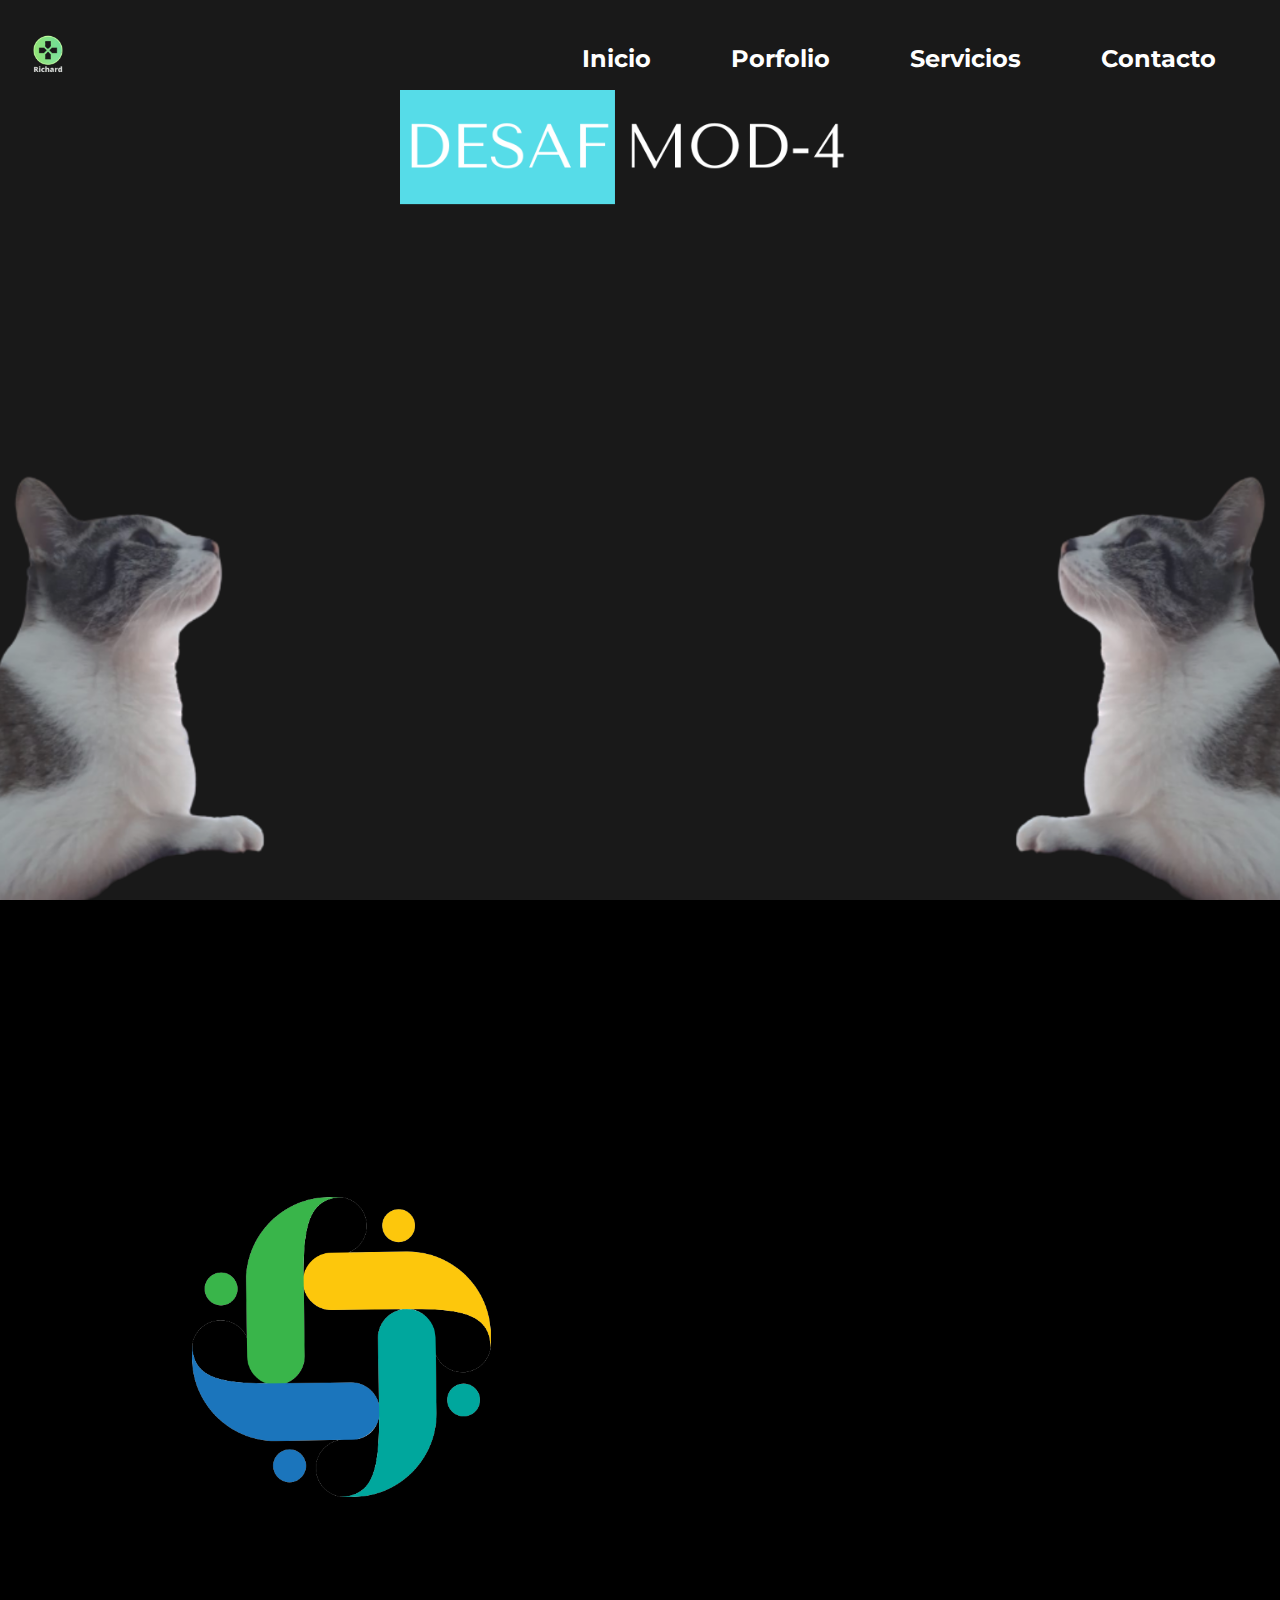
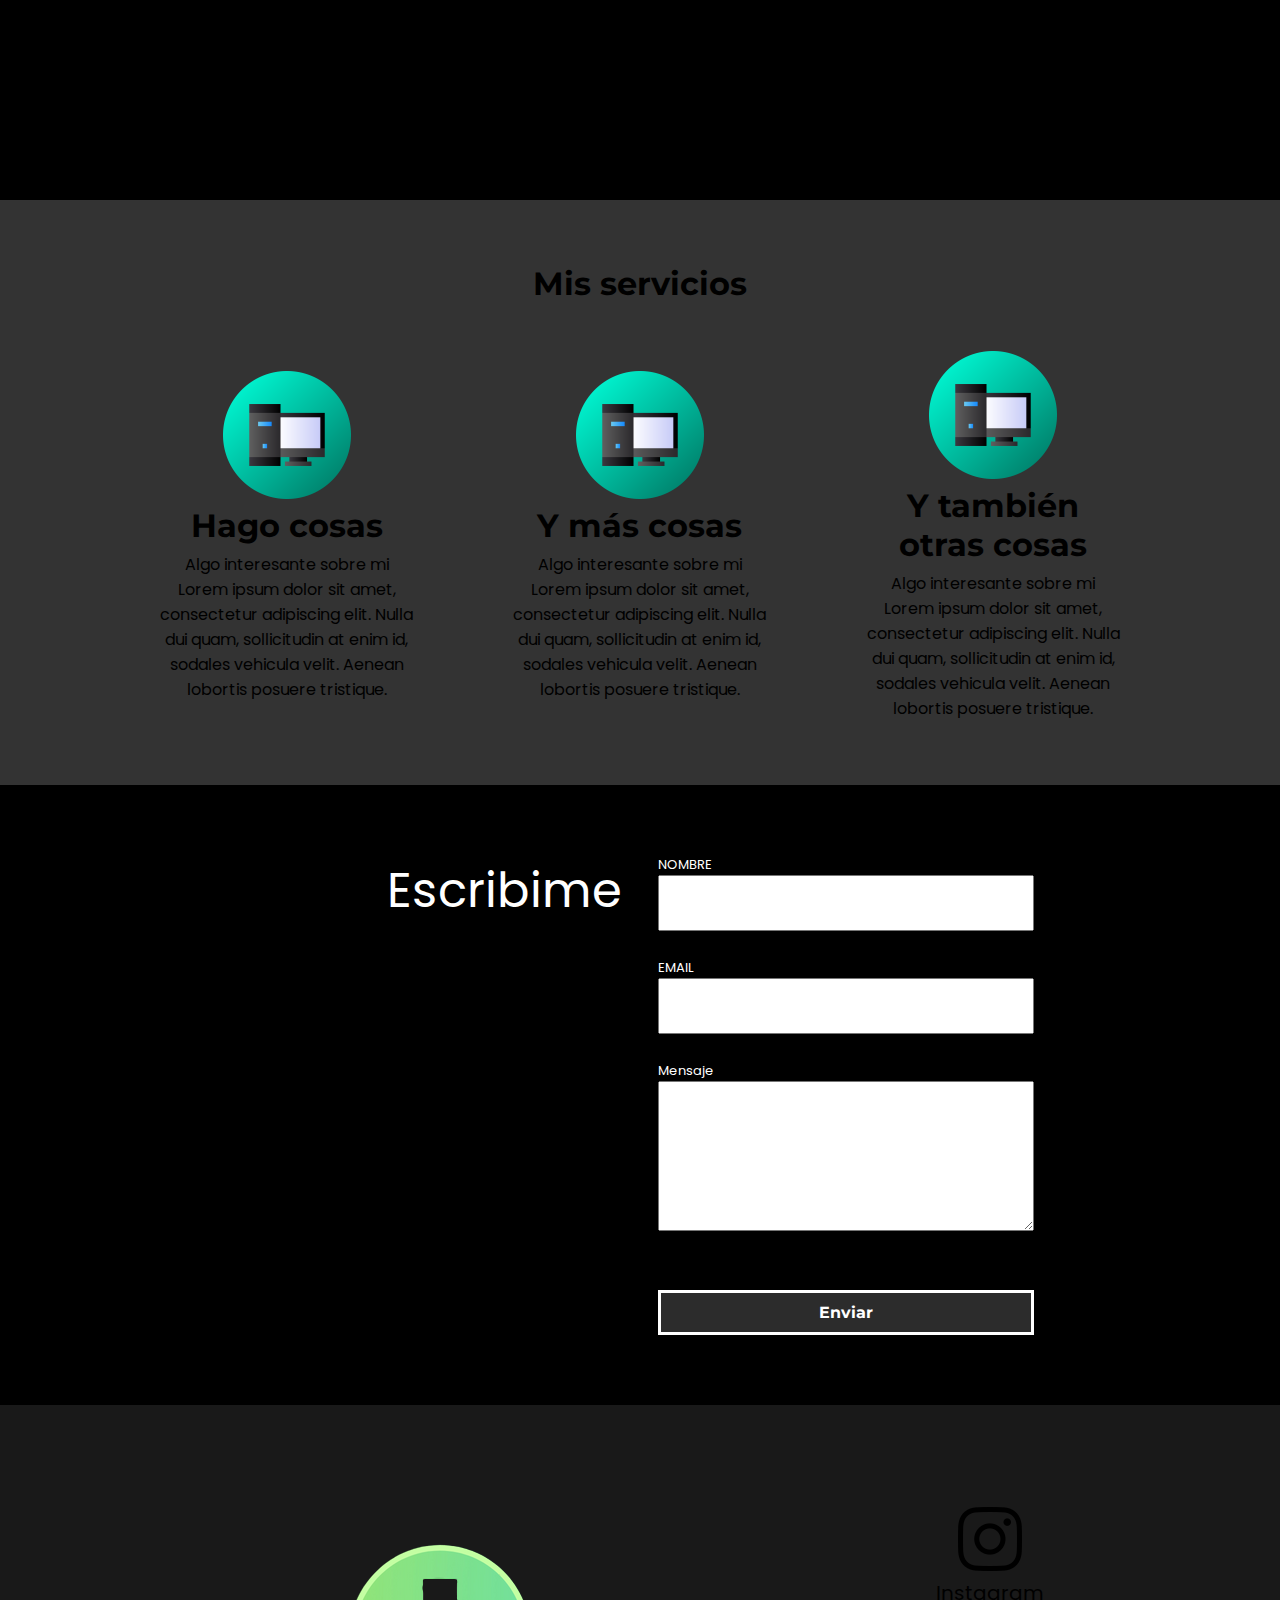
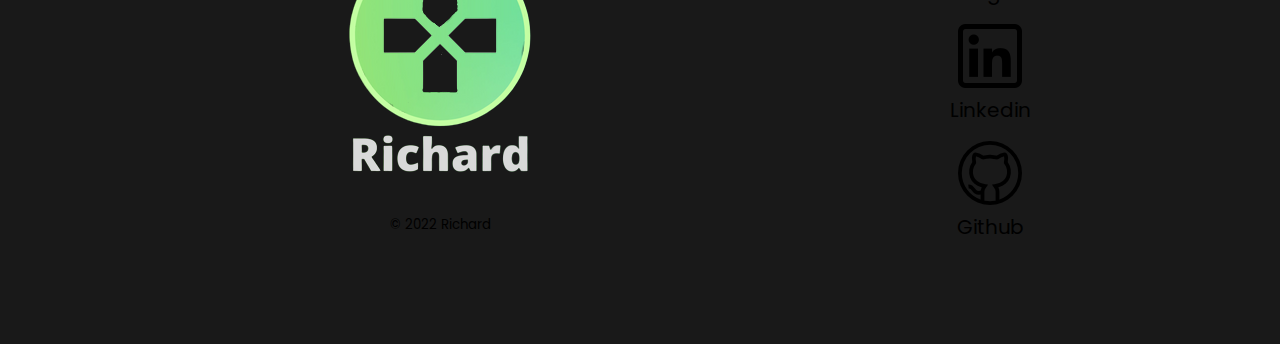
<file: index.html>
<!DOCTYPE html>
<html lang="en">
  <head>
    <meta charset="UTF-8" />
    <meta http-equiv="X-UA-Compatible" content="IE=edge" />
    <meta name="viewport" content="width=device-width, initial-scale=1.0" />
    <title>Home</title>
    <link rel="preconnect" href="https://fonts.googleapis.com" />
    <link rel="preconnect" href="https://fonts.gstatic.com" crossorigin />
    <link
      href="https://fonts.googleapis.com/css2?family=Montserrat:wght@700&family=Poppins&display=swap"
      rel="stylesheet"
    />

    <link rel="stylesheet" href="./components/header.css" />
    <link rel="stylesheet" href="./components/form.css" />
    <link rel="stylesheet" href="./components/footer.css" />
    <link rel="stylesheet" href="./pages/index.css" />
    <script defer src="./components/header.js"></script>
    <script defer src="./pages/index-content-management/bienvenida.js"></script>
    <script
      defer
      src="./pages/index-content-management/presentacion.js"
    ></script>
    <script defer src="./components/form.js"></script>
    <script defer src="./components/footer.js"></script>
    <script defer src="./pages/index.js"></script>
  </head>
  <body>
    <div class="principal-content">
      <div class="header-container"></div>
      <div class="principal-content__titles-container"></div>
    </div>
    <section class="section-one">
      <div class="width-desktop">
        <div class="section-one__container--img">
          <img class="section-one__img" src="./imgs/presentacion-img.png" />
        </div>
        <div class="section-one__container"></div>
      </div>
    </section>
    <section class="section-two">
      <div class="section-two__container">
        <h2 class="subtitle">Mis servicios</h2>
      </div>
      <div class="section-two__container-services">
        <div class="section-two__container">
          <img class="services-img" src="./imgs/computer.png" />
          <h3 class="sub-subtitle">Hago cosas</h3>
          <p class="paragraph">
            Algo interesante sobre mi Lorem ipsum dolor sit amet, consectetur
            adipiscing elit. Nulla dui quam, sollicitudin at enim id, sodales
            vehicula velit. Aenean lobortis posuere tristique.
          </p>
        </div>
        <div class="section-two__container">
          <img class="services-img" src="./imgs/computer.png" />
          <h3 class="sub-subtitle">Y más cosas</h3>
          <p class="paragraph">
            Algo interesante sobre mi Lorem ipsum dolor sit amet, consectetur
            adipiscing elit. Nulla dui quam, sollicitudin at enim id, sodales
            vehicula velit. Aenean lobortis posuere tristique.
          </p>
        </div>
        <div class="section-two__container">
          <img class="services-img" src="./imgs/computer.png" />
          <h3 class="sub-subtitle">Y también otras cosas</h3>
          <p class="paragraph">
            Algo interesante sobre mi Lorem ipsum dolor sit amet, consectetur
            adipiscing elit. Nulla dui quam, sollicitudin at enim id, sodales
            vehicula velit. Aenean lobortis posuere tristique.
          </p>
        </div>
      </div>
    </section>
    <div class="form-container"></div>
    <div class="footer-container"></div>
  </body>
</html>
</file>
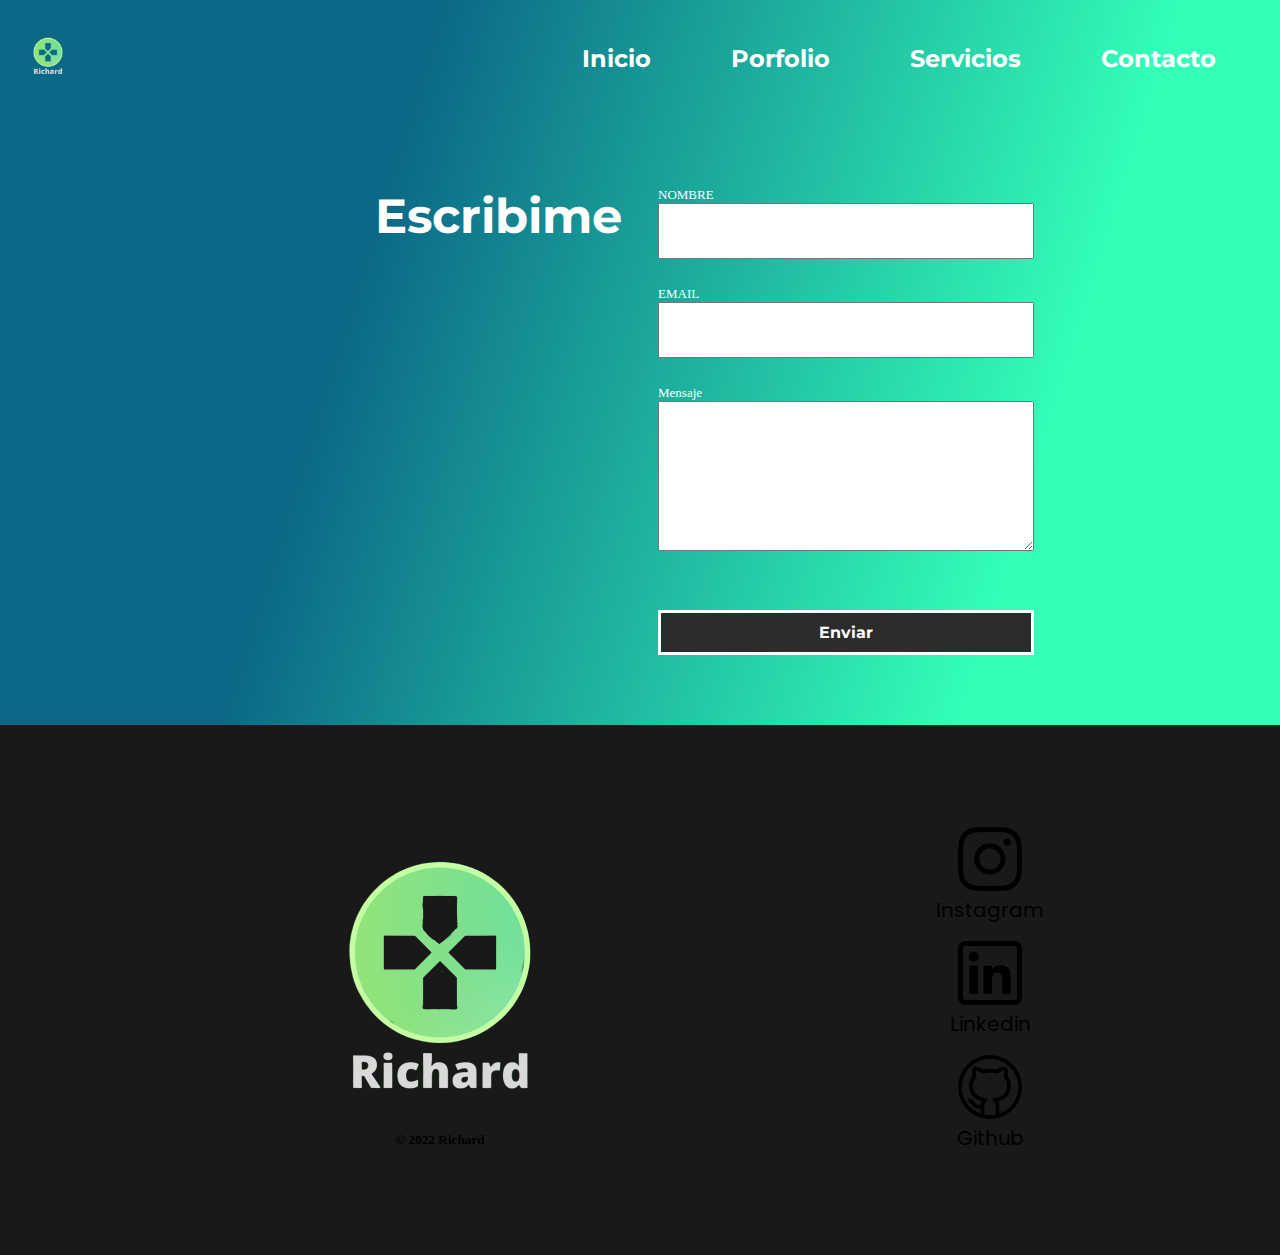
<file: contacto.html>
<!DOCTYPE html>
<html lang="en">
  <head>
    <meta charset="UTF-8" />
    <meta http-equiv="X-UA-Compatible" content="IE=edge" />
    <meta name="viewport" content="width=device-width, initial-scale=1.0" />
    <title>Contacto</title>
    <link rel="preconnect" href="https://fonts.googleapis.com" />
    <link rel="preconnect" href="https://fonts.gstatic.com" crossorigin />
    <link
      href="https://fonts.googleapis.com/css2?family=Montserrat:wght@700&family=Poppins&display=swap"
      rel="stylesheet"
    />
    <link rel="stylesheet" href="./components/header.css" />
    <link rel="stylesheet" href="./components/form.css" />
    <link rel="stylesheet" href="./components/footer.css" />
    <link rel="stylesheet" href="./pages/contacto.css" />
    <script defer src="./components/header.js"></script>
    <script defer src="./components/form.js"></script>
    <script defer src="./components/footer.js"></script>
    <script defer src="./pages/contacto.js"></script>
  </head>
  <body>
    <div class="principal-content">
      <div class="header-container"></div>
      <div class="form-container"></div>
    </div>
    <div class="footer-container"></div>
  </body>
</html>
</file>
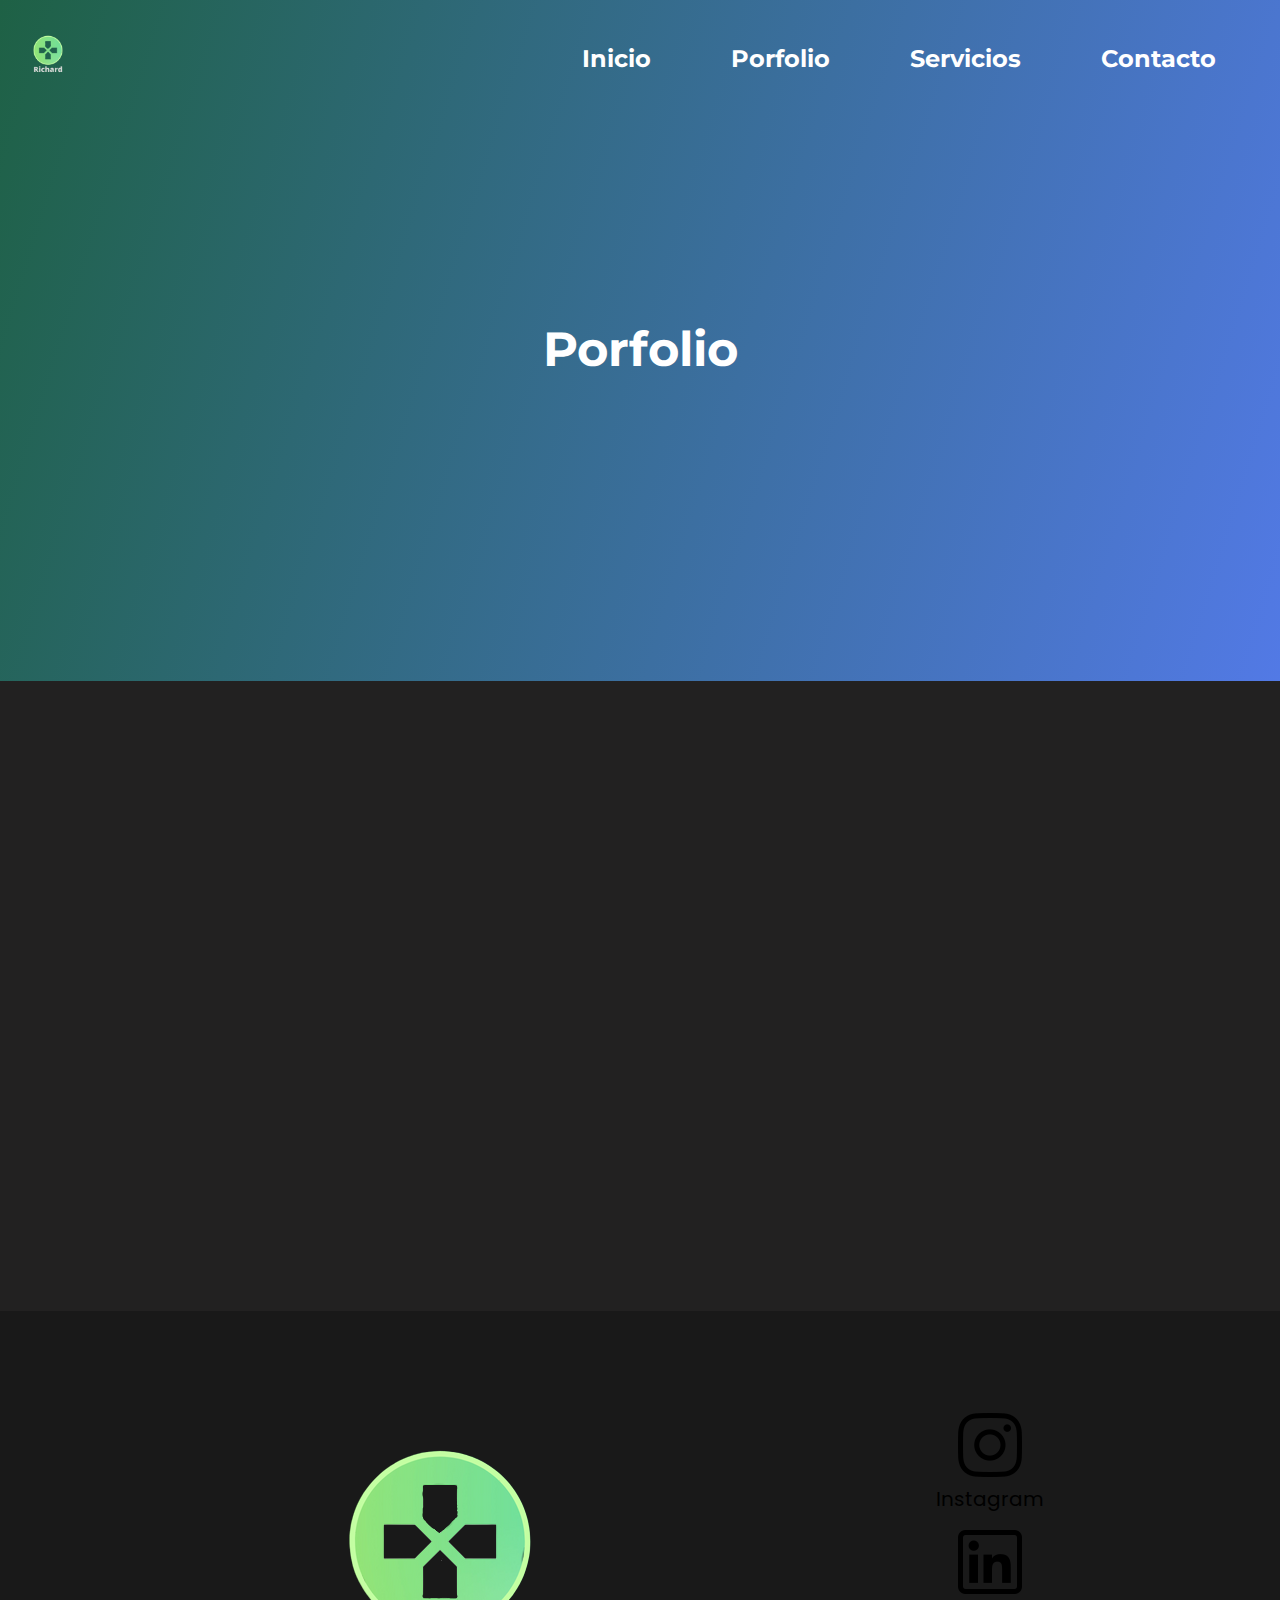
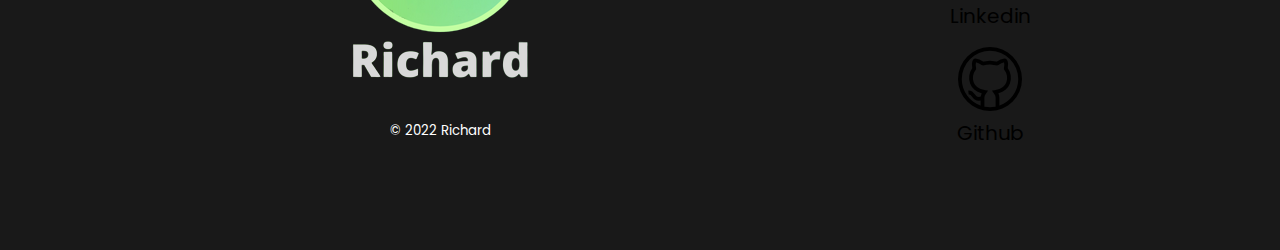
<file: portfolio.html>
<!-- soy la página porfolio -->
<!DOCTYPE html>
<html lang="en">
  <head>
    <meta charset="UTF-8" />
    <meta http-equiv="X-UA-Compatible" content="IE=edge" />
    <meta name="viewport" content="width=device-width, initial-scale=1.0" />
    <title>Portfolio</title>
    <link rel="preconnect" href="https://fonts.googleapis.com" />
    <link rel="preconnect" href="https://fonts.gstatic.com" crossorigin />
    <link
      href="https://fonts.googleapis.com/css2?family=Montserrat:wght@700&family=Poppins&display=swap"
      rel="stylesheet"
    />
    <link rel="stylesheet" href="./components/header.css" />
    <link rel="stylesheet" href="./components/footer.css" />
    <link rel="stylesheet" href="./pages/porfolio.css" />
    <script defer src="./components/header.js"></script>
    <script
      defer
      src="./pages/portfolio-content-management/addWorks.js"
    ></script>
    <script defer src="./components/footer.js"></script>
    <script defer src="./pages/porfolio.js"></script>
  </head>
  <body>
    <div class="principal-content">
      <div class="header-container"></div>
      <div class="principal-content__title-container">
        <h1 class="principal-content__title">Porfolio</h1>
      </div>
    </div>
    <div class="all-content-cms-container">
      <div class="all-content-cms"></div>
    </div>
    <template class="template--work">
      <div class="work-container">
        <img
          class="work-container__img"
          src="./imgs/portfolio-general-img.png"
        />
        <h2 class="work-container__title"></h2>
        <p class="work-container__description"></p>
        <a
          class="work-container__url"
          href="https://apx.school/carreras/dwf"
          target="blank"
          >APX school</a
        >
      </div>
    </template>
    <div class="footer-container"></div>
  </body>
</html>
</file>
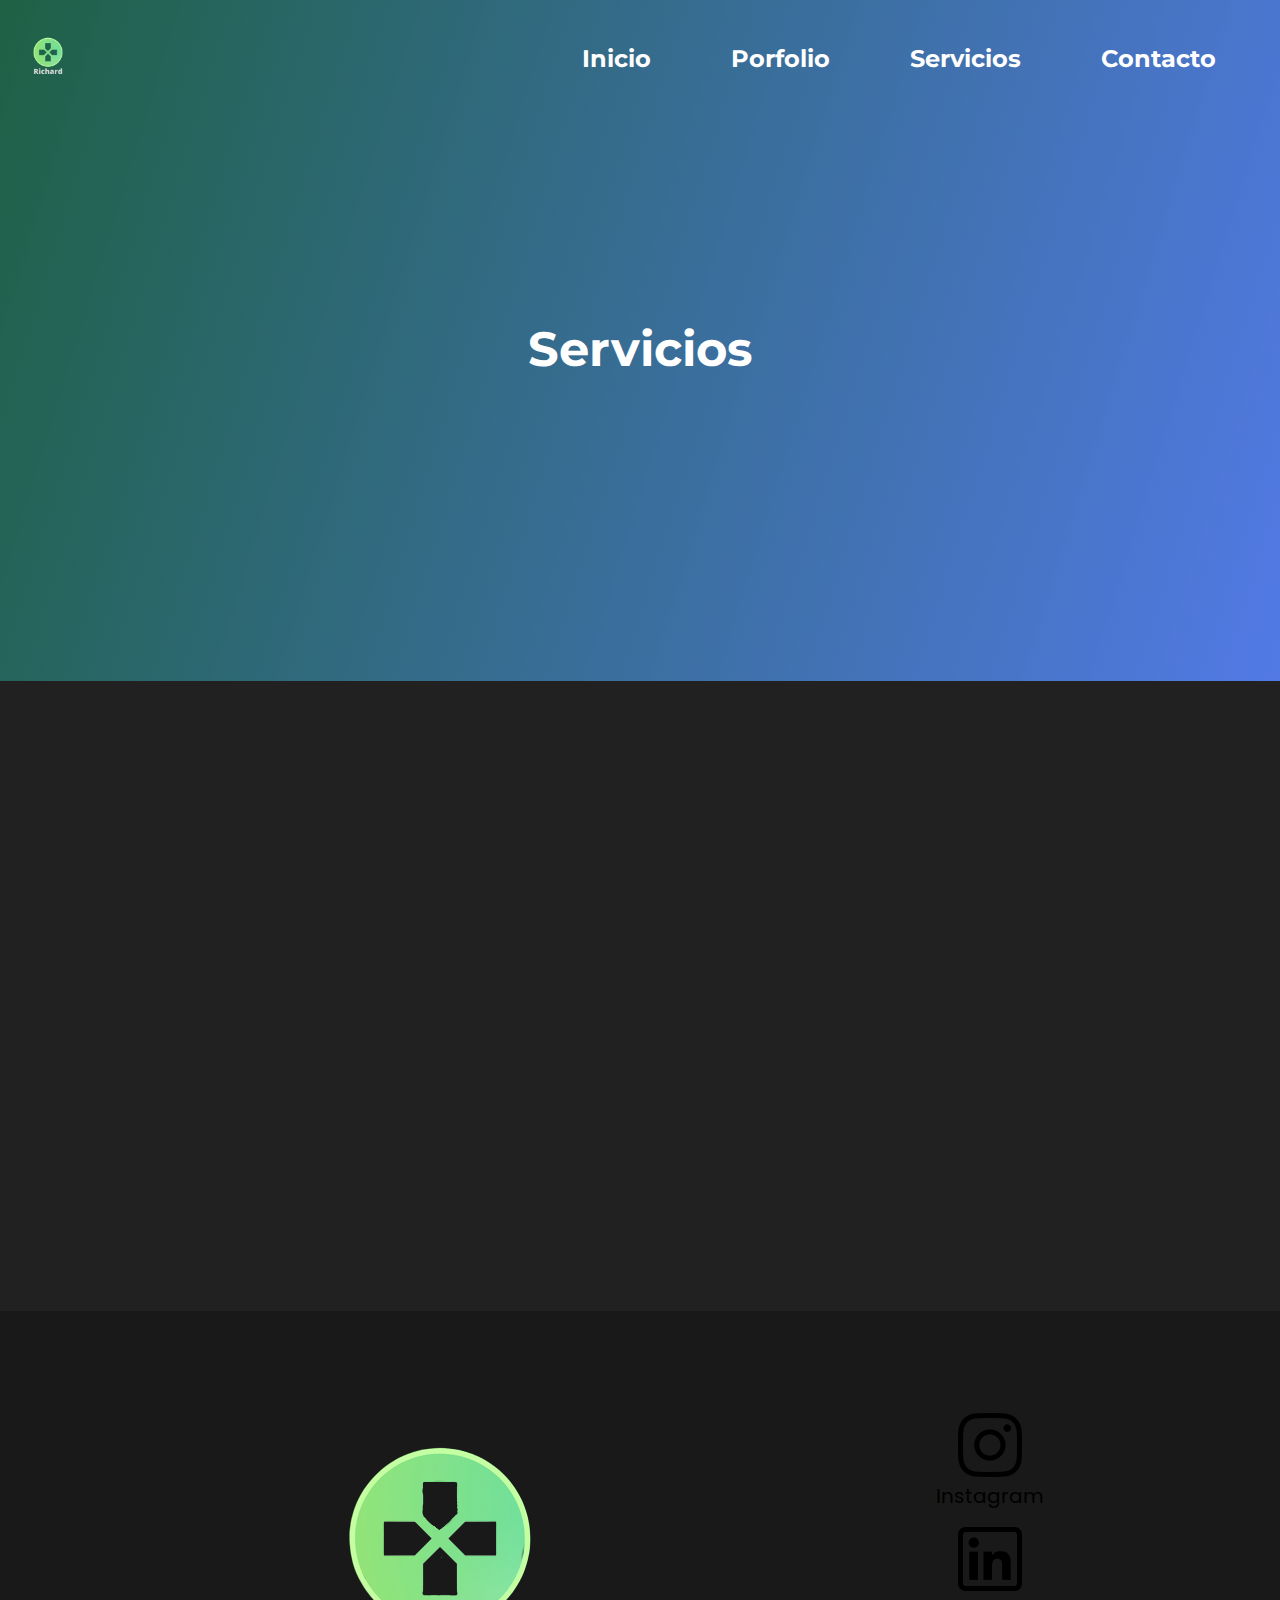
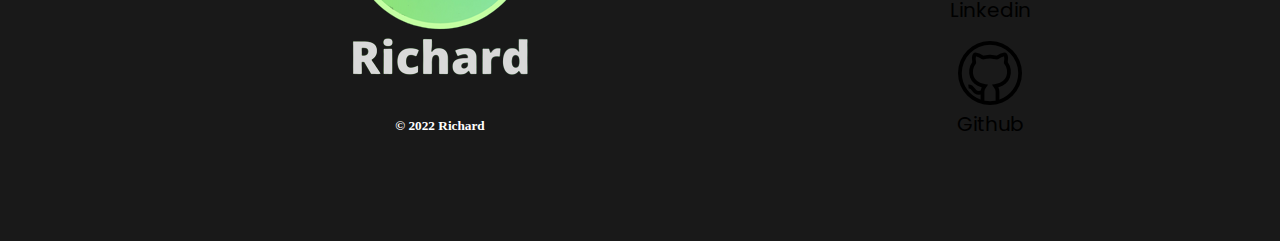
<file: servicios.html>
<!DOCTYPE html>
<html lang="en">
  <head>
    <meta charset="UTF-8" />
    <meta http-equiv="X-UA-Compatible" content="IE=edge" />
    <meta name="viewport" content="width=device-width, initial-scale=1.0" />
    <title>Servicios</title>
    <link rel="preconnect" href="https://fonts.googleapis.com" />
    <link rel="preconnect" href="https://fonts.gstatic.com" crossorigin />
    <link
      href="https://fonts.googleapis.com/css2?family=Montserrat:wght@700&family=Poppins&display=swap"
      rel="stylesheet"
    />
    <link rel="stylesheet" href="./components/header.css" />
    <link rel="stylesheet" href="./components/footer.css" />
    <link rel="stylesheet" href="./pages/servicios.css" />
    <script defer src="./components/header.js"></script>
    <script defer src="./components/footer.js"></script>
    <script
      defer
      src="./pages/servicios-content-management/addWorks.js"
    ></script>
    <script defer src="./pages/servicios.js"></script>
  </head>
  <body>
    <div class="principal-content">
      <div class="header-container"></div>
      <div class="principal-content__title-container">
        <h1 class="principal-content__title">Servicios</h1>
      </div>
    </div>
    <div class="all-content-cms-container">
      <div class="all-content-cms"></div>
    </div>
    <template class="template--services">
      <div class="services-container">
        <img class="services-container__img" src="./imgs/computer.png" />
        <h2 class="services-container__title"></h2>
        <p class="services-container__description"></p>
      </div>
    </template>
    <div class="footer-container"></div>
  </body>
</html>
</file>
<file: components/header.css>
.header {
  display: flex;
  justify-content: space-between;
  align-items: center;
  padding: 24px;
  position: relative;
}

.mi-logo {
  width: 48px;
}

.header__menu-container {
  display: flex;
  flex-direction: column;
  align-items: center;
  justify-content: center;
}
.header__menu {
  width: 36px;
}
@media (max-width: 959px) {
  .header__nav-container {
    display: none;
  }
}
@media (max-width: 959px) {
  .header__nav-container--on-off {
    background: linear-gradient(
      90deg,
      rgba(70, 69, 69, 0.9),
      rgba(255, 255, 255, 0.9)
    );
    position: absolute;
    z-index: 1;
    top: 100px;
    top: 0;
    left: 0;
    width: 100vw;
    height: 100vh;
    display: flex;
    flex-direction: column;
    justify-content: center;
    align-items: center;
  }
}

@media (min-width: 960px) {
  .header__menu {
    display: none;
  }
}
.header__nav--close-menu-container {
  position: absolute;
  top: 24px;
  right: 24px;
}
@media (min-width: 960px) {
  .header__nav--close-menu-container {
    display: none;
  }
}
.header__nav--close-menu {
  width: 36px;
}

.header__ul {
  display: flex;
  list-style: none;
}
@media (max-width: 959px) {
  .header__ul {
    flex-direction: column;
  }
}

.header__a {
  font-family: "Montserrat", sans-serif;
  font-weight: 700;
  font-size: 24px;
  text-align: center;
  text-decoration: none;
  padding: 20px 40px;
  color: black;
}
@media (min-width: 960px) {
  .header__a {
    color: white;
  }
  .header__a:hover {
    color: aqua;
    background-color: black;
    border-radius: 10px;
  }
}
</file>
<file: components/form.css>
.form {
  display: grid;
  justify-content: center;
  padding: 70px 0px;
  background-color: black;
  color: white;
  gap: 36px;
}
@media (min-width: 960px) {
  .form {
    grid-template-columns: 1fr 1fr;
  }
}
.form__title {
  font-family: "Montserrat", sans-serif;
  font-weight: 700;
  font-size: 2rem;
  margin-bottom: 9px;
  text-align: center;
}
@media (min-width: 960px) {
  .form__title {
    text-align: right;
  }
}
.form__label-container {
  display: flex;
  flex-direction: column;
  gap: 27px;
}
.form__label {
  display: flex;
  flex-direction: column;
  width: 335px;
  font-size: 13px;
}
@media (min-width: 960px) {
  .form__label {
    width: 376px;
  }
}
.form__label__input,
.form__label__textarea {
  font-family: "Poppins", sans-serif;
  font-weight: 400;
  font-size: 2rem;
  padding: 2px;
}
.form__button {
  font-family: "Montserrat", sans-serif;
  font-weight: 700;
  cursor: pointer;
  width: 335px;
  height: 45px;
  font-size: 1rem;
  margin-top: 32px;
  border: white solid;
  color: white;
  background-color: #2c2c2c;
}
@media (min-width: 960px) {
  .form__button {
    width: 376px;
  }
}
</file>
<file: components/footer.css>
.footer {
  background: rgba(0, 0, 0, 0.9);
}
.footer-all-content--container {
  display: grid;
  padding: 120px 0px 147px 0px;
  gap: 36px;
  font-size: 1rem;
}
@media (min-width: 960px) {
  .footer-all-content--container {
    grid-template-columns: 1fr 1fr;
    padding: 102px 80px;
    max-width: 960px;
    margin: auto;
    gap: 0px;
  }
  .footer-all-content--container:last-child {
    justify-items: right;
  }
}

.footer-logo-copyright-container {
  display: flex;
  justify-content: center;
  flex-direction: column;
  align-items: center;
  margin: auto;
}
.footer-logo-copyright-container__logo {
  width: 300px;
}
.redes-sociales {
  display: flex;
  flex-direction: column;
  width: 100px;
  gap: 16px;
  justify-content: center;
  margin: auto;
}
@media (min-width: 960px) {
  .redes-sociales {
    margin: 0;
  }
}
.redes-sociales-container {
  display: flex;
  flex-direction: column;
  align-items: center;
}
.redes-sociales--text-link {
  font-family: "Poppins", sans-serif;
  font-weight: 400;
  text-decoration: none;
  font-size: 20px;
  color: black;
}
.redes-sociales--text-link:hover {
  color: aqua;
}
.redes-sociales-container--size-img {
  width: 64px;
}
</file>
<file: pages/index.css>
* {
  box-sizing: border-box;
  margin: 0;
  padding: 0;
  font-family: "Poppins", sans-serif;
  font-weight: 400;
}

.principal-content::before {
  content: "";
  background: url("../imgs/fondo-bummy.png");
  position: absolute;
  background-size: cover;
  background-repeat: no-repeat;
  background-position: 50%;
  width: 100%;
  height: 100%;
  opacity: 0.9;
}

.principal-content {
  height: 100vh;
  color: rgb(254, 255, 255);
}
.principal-content__titles-container {
  height: calc(100% - 100px);
}
.principal-content__titles {
  height: 100%;
  display: flex;
  flex-direction: column;
  justify-content: center;
  align-items: center;
  position: relative;
}
.title {
  font-size: 10rem;
  font-family: "Montserrat", sans-serif;
  font-weight: 700;
}
.title:hover {
  color: aqua;
}
.subtitle {
  font-size: 2rem;
  margin-bottom: 3rem;
  font-family: "Montserrat", sans-serif;
  font-weight: 700;
}
.subtitle:hover {
  color: aqua;
}
.sub-subtitle {
  font-size: 2rem;
  font-family: "Montserrat", sans-serif;
  font-weight: 700;
}
.sub-subtitle:hover {
  color: aqua;
  font-size: 2.3rem;
}
.paragraph {
  font-size: 1rem;
}
.paragraph:hover {
  color: aqua;
  font-size: 1.1rem;
}
/*  */
.section-one {
  min-height: 100vh;
  background: black;
  color: rgb(219, 215, 215);
}

.width-desktop {
  min-height: 100vh;
  padding: 55px 32px;
  display: grid;
  align-items: center;
  justify-content: center;
  margin: auto;
}

@media (min-width: 960px) {
  .width-desktop {
    max-width: 960px;
    grid-template-columns: 1fr 1fr;
  }
}
.section-one__container--img {
  display: none;
}
@media (min-width: 960px) {
  .section-one__container--img {
    display: initial;
  }
}
.section-one__img {
  width: 300px;
}

.section-one__container {
  max-width: 312px;
  display: flex;
  flex-direction: column;
  justify-content: center;
  align-items: center;
}
.section-two {
  padding: 64px 56px;
  display: flex;
  flex-direction: column;
  justify-content: center;
  align-items: center;
  background: rgba(0, 0, 0, 0.8);
}
.section-two__container {
  display: flex;
  flex-direction: column;
  justify-content: center;
  align-items: center;
  max-width: 262px;
  text-align: center;
  gap: 7px;
}
.section-two__container-services {
  display: grid;
  gap: 100px;
}
@media (min-width: 960px) {
  .section-two__container-services {
    grid-template-columns: 1fr 1fr 1fr;
    width: 960px;
  }
}
.services-img {
  width: 128px;
}
</file>
<file: pages/contacto.css>
* {
  box-sizing: border-box;
  margin: 0;
  padding: 0;
}
.principal-content {
  background: linear-gradient(
    107.17deg,
    #0b6886 29.35%,
    rgba(0, 255, 166, 0.8) 78.73%
  );

  min-height: 100vh;
}
@media (min-width: 960px) {
  .principal-content {
    min-height: 70vh;
  }
}
.form {
  background: none;
}
</file>
<file: pages/porfolio.css>
* {
  box-sizing: border-box;
  margin: 0;
  padding: 0;
  color: white;
  font-family: "Poppins", sans-serif;
  font-weight: 400;
}
.principal-content {
  background-color: rgb(34, 33, 33);
}
@media (min-width: 960px) {
  .principal-content {
    background: linear-gradient(107.17deg, #1e6145, rgba(39, 88, 223, 0.8));
  }
}
.principal-content__title-container {
  display: flex;
  flex-direction: column;
  align-items: center;
  padding-top: calc(104px - 24px);
}
@media (min-width: 960px) {
  .principal-content__title-container {
    padding: 303px 0px;
    padding-top: calc(303px - 100px);
  }
}
.principal-content__title {
  font-family: "Montserrat", sans-serif;
  font-weight: 700;
  font-size: 3rem;
}
.all-content-cms-container {
  background-color: rgb(34, 33, 33);
}
.all-content-cms {
  min-height: 100vh;
  padding: 104px 0px;
}
@media (min-width: 960px) {
  .all-content-cms {
    min-height: 70vh;
    display: grid;
    grid-template-columns: 1fr 1fr 1fr;
    max-width: 1440px;
    margin: 0 auto;
  }
}
.work-container {
  margin: 56px auto;
  display: flex;
  flex-direction: column;
  align-items: center;
  gap: 16px 0;
}
.work-container__img {
  width: 290px;
}
.work-container__description {
  max-width: 262px;
  text-align: center;
}
.work-container__img {
  width: 290px;
}
.work-container__title {
  font-family: "Montserrat", sans-serif;
  font-weight: 700;
  max-width: 262px;
  color: rgb(255, 255, 255);
  text-align: center;
  font-size: 2rem;
}
.work-container__description {
  color: rgb(255, 255, 255);
  max-width: 262px;
  text-align: center;
  font-size: 1rem;
}
.work-container__title:hover {
  color: aqua;
}
.work-container__description:hover {
  color: aqua;
  font-size: 1.1rem;
}
.work-container__url {
  text-decoration: none;
  font-size: 24px;
  color: rgb(0, 102, 255);
}
</file>
<file: pages/servicios.css>
* {
  box-sizing: border-box;
  margin: 0;
  padding: 0;
  color: white;
}

.principal-content {
  background-color: rgb(34, 33, 33);
}
@media (min-width: 960px) {
  .principal-content {
    background: linear-gradient(107.17deg, #1e6145, rgba(39, 88, 223, 0.8));
  }
}
.principal-content__title-container {
  display: flex;
  flex-direction: column;
  align-items: center;
  padding-top: calc(104px - 24px);
}
@media (min-width: 960px) {
  .principal-content__title-container {
    padding: 303px 0px;
    padding-top: calc(303px - 100px);
  }
}
.principal-content__title {
  font-family: "Montserrat", sans-serif;
  font-weight: 700;
  font-size: 3rem;
}
.all-content-cms-container {
  background-color: rgb(34, 33, 33);
}
.all-content-cms {
  min-height: 100vh;
  padding: 104px 0px;
}
@media (min-width: 960px) {
  .all-content-cms {
    min-height: 70vh;
    display: grid;
    grid-template-columns: 1fr 1fr 1fr;
    max-width: 1440px;
    margin: 0 auto;
  }
}
.services-container {
  margin: 56px auto;
  display: flex;
  flex-direction: column;
  align-items: center;
  gap: 16px 0;
}
.services-container__img {
  width: 290px;
}
.services-container__title {
  font-family: "Montserrat", sans-serif;
  font-weight: 700;
  max-width: 262px;
  color: rgb(255, 255, 255);
  text-align: center;
  font-size: 2rem;
}
.services-container__description {
  color: rgb(255, 255, 255);
  max-width: 262px;
  text-align: center;
  font-size: 1rem;
}
.services-container__title:hover {
  color: aqua;
}
.services-container__description:hover {
  color: aqua;
  font-size: 1.1rem;
}
</file>
